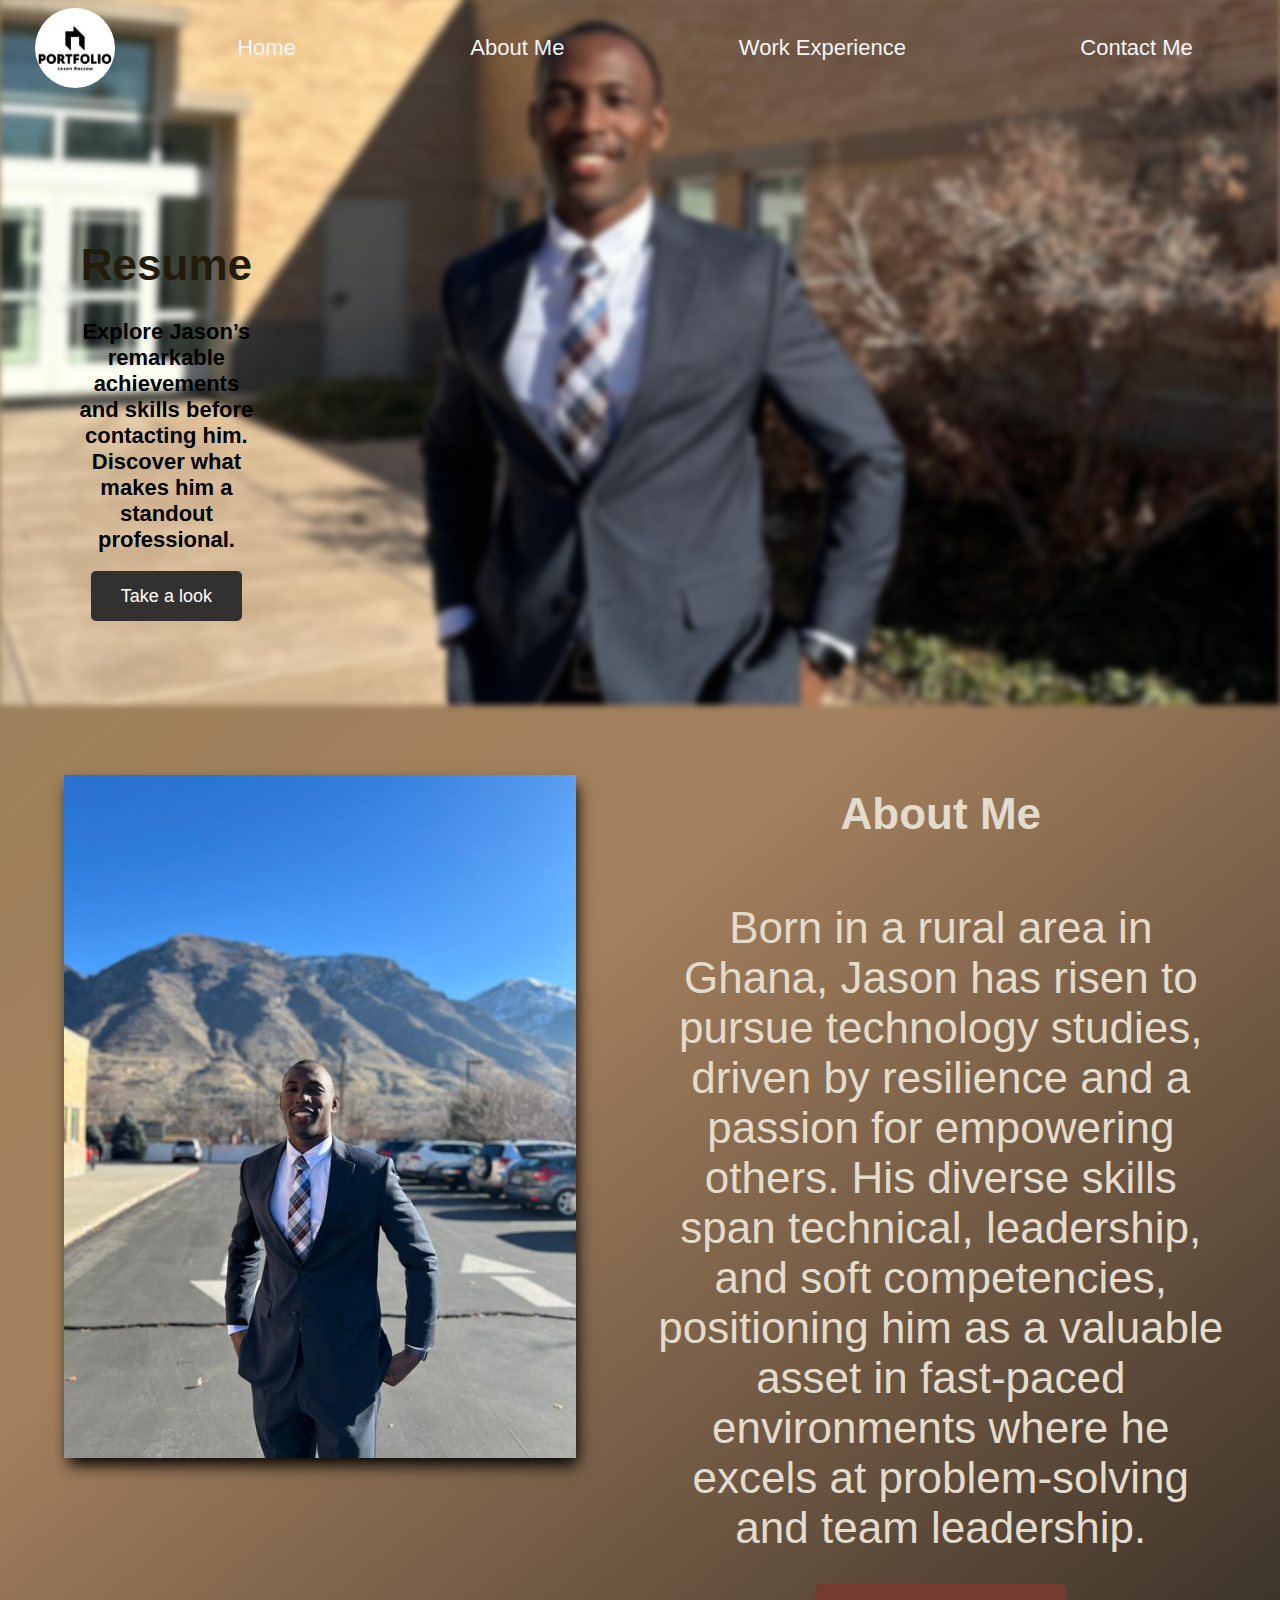
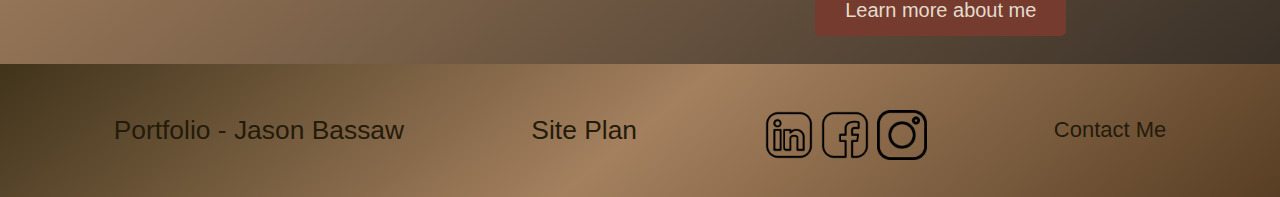
<file: index.html>
<!DOCTYPE html>
<html lang="en">
<head>
    <meta charset="UTF-8">
    <meta http-equiv="X-UA-Compatible" content="IE=edge">
    <meta name="viewport" content="width=device-width, initial-scale=1.0">
    <title>SteveJasonApeaningBassaw | Home</title>
    <link type="text/css" rel="stylesheet" href="styles.css">
</head>
<body>
    <div id="content"></div>
    <header>
        <a id="logo_link" href="index.html">
            <img class="logo" src="images/Portfoliologo.jpg" alt="Portfolio logo">
        </a>
        <nav>
            <a href="index.html">Home</a>
            <a href="aboutme.html">About Me</a>
            <a href="workexperience.html">Work Experience</a>
            <a href="contactme.html">Contact Me</a>
        </nav>
    </header>
    <div id="resume">
        <div id="resume-box">
            <img id= "resume-img" src="images/Jason.jpeg" alt="photo of jason in in suit">
        </div>
        <section id="resume-msg">
            <h1 class="resume-title">Resume</h1>
            <h4>Explore Jason’s remarkable achievements and skills before contacting him. Discover what makes him a standout professional.</h4>
            <div class='resume-box'>
                <a class='resume-look' href="uploads/resume.SteveJasonApeaningBassaw.pdf">Take a look</a>
        </div>
        </section>
    </div>
    <main class="home-grid">
         <div id="hero-box">
                <img id="hero-img" src="images/rsz_steve_jason.jpeg" alt="A picture of Jason in a suit">
            </div>
        <section class="messageaboutme">
            <h2>About Me</h2>
            <p>Born in a rural area in Ghana, Jason has risen to pursue technology studies, driven by resilience and a passion for empowering others. His diverse skills span technical, leadership, and soft competencies, positioning him as a valuable asset in fast-paced environments where he excels at problem-solving and team leadership.</p>
            <a class='learn' href="aboutme.html">Learn more about me</a>
        </section>
    </main>
    <footer>
        <p>Portfolio - Jason Bassaw</p>
        <p><a href="site-plan.html">Site Plan</a></p>
    <div class="social">
        <a href="https://www.linkedin.com/in/steve-jason-apeaning-bassaw-5b03a4212/" target="_blank">
            <img src="images/business.png" alt="LinkedIn icon">
        </a>
        <a href="https://www.facebook.com/steve.bassaw.5/" target="_blank">
            <img src="images/social-media.png" alt="facebook icon">
        </a>
        <a href="https://instagram.com" target="_blank">
            <img src="images/instagram.png" alt="instagram icon">
        </a>
    </div>
    <div class='button-box-3'>
        <a class='contactdetail' href="contactme.html">Contact Me</a>
    </div>
    </footer>
</body>
</html>
</file>
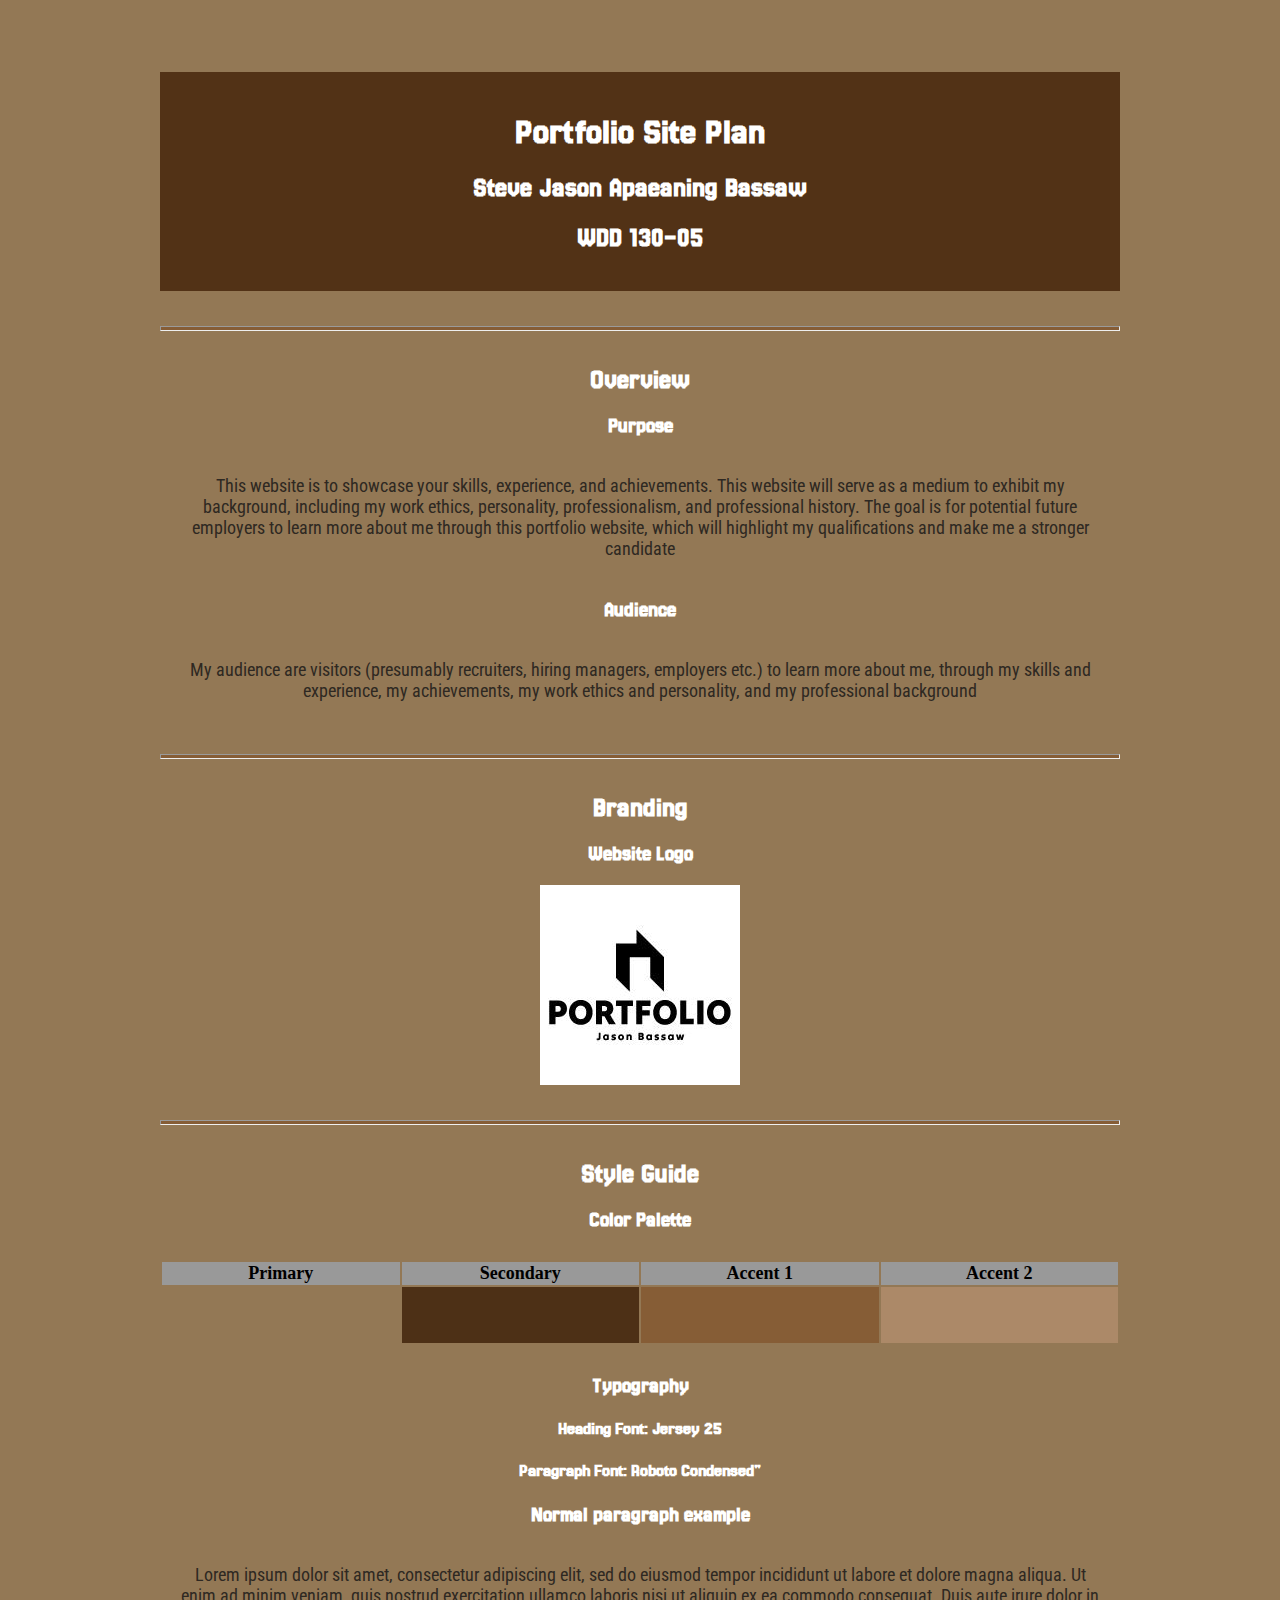
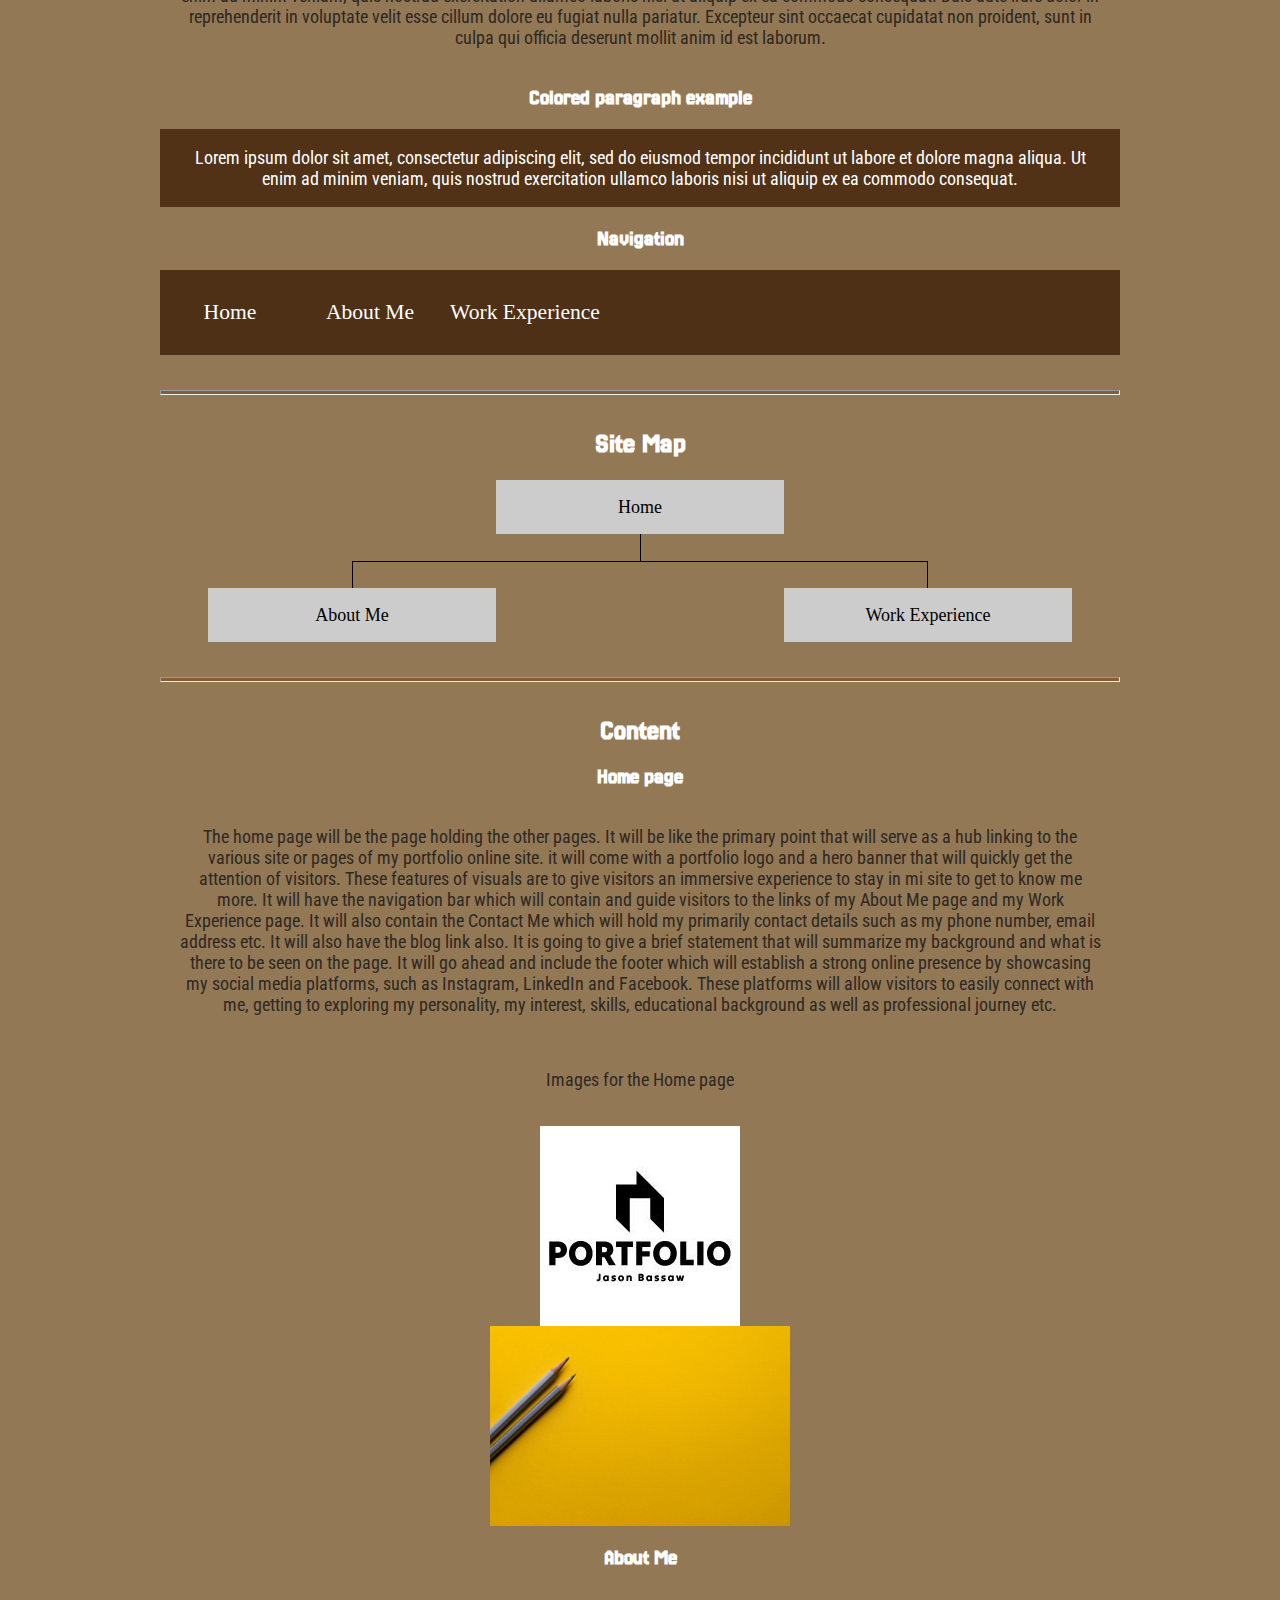
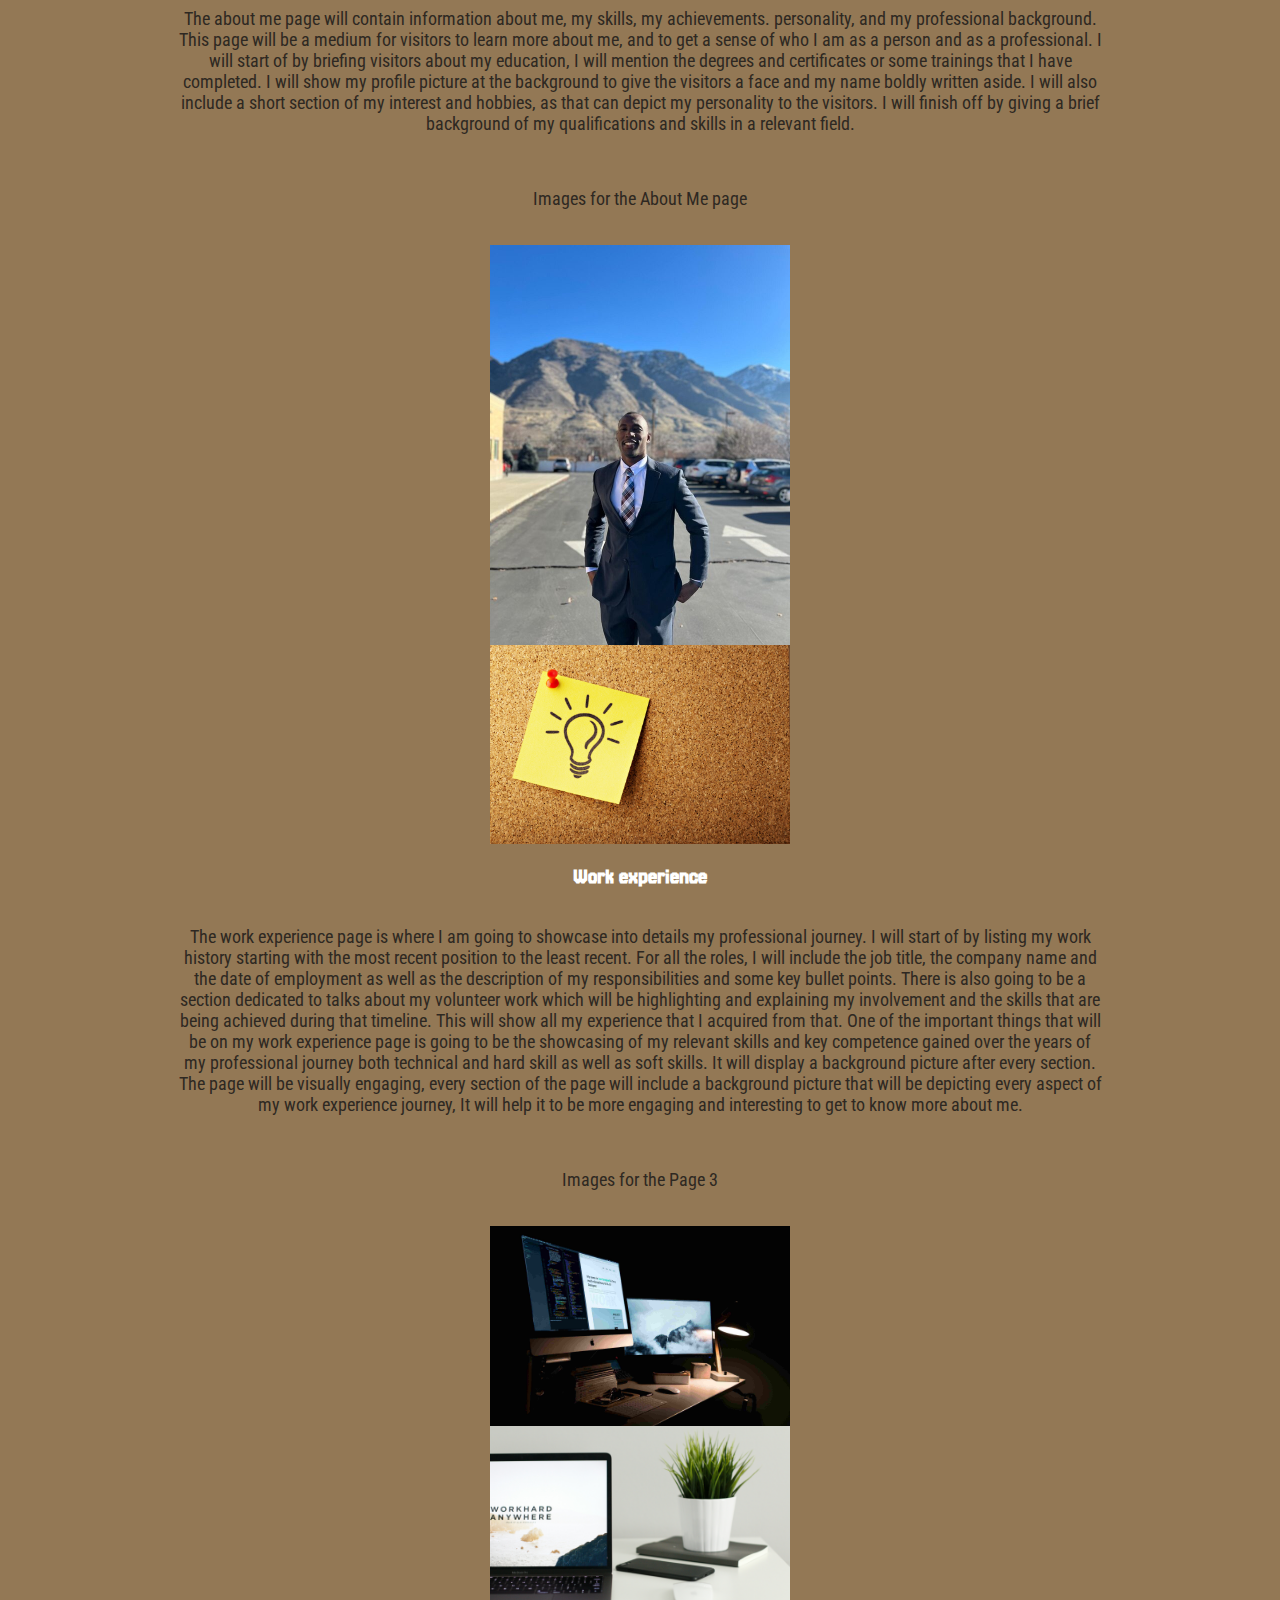
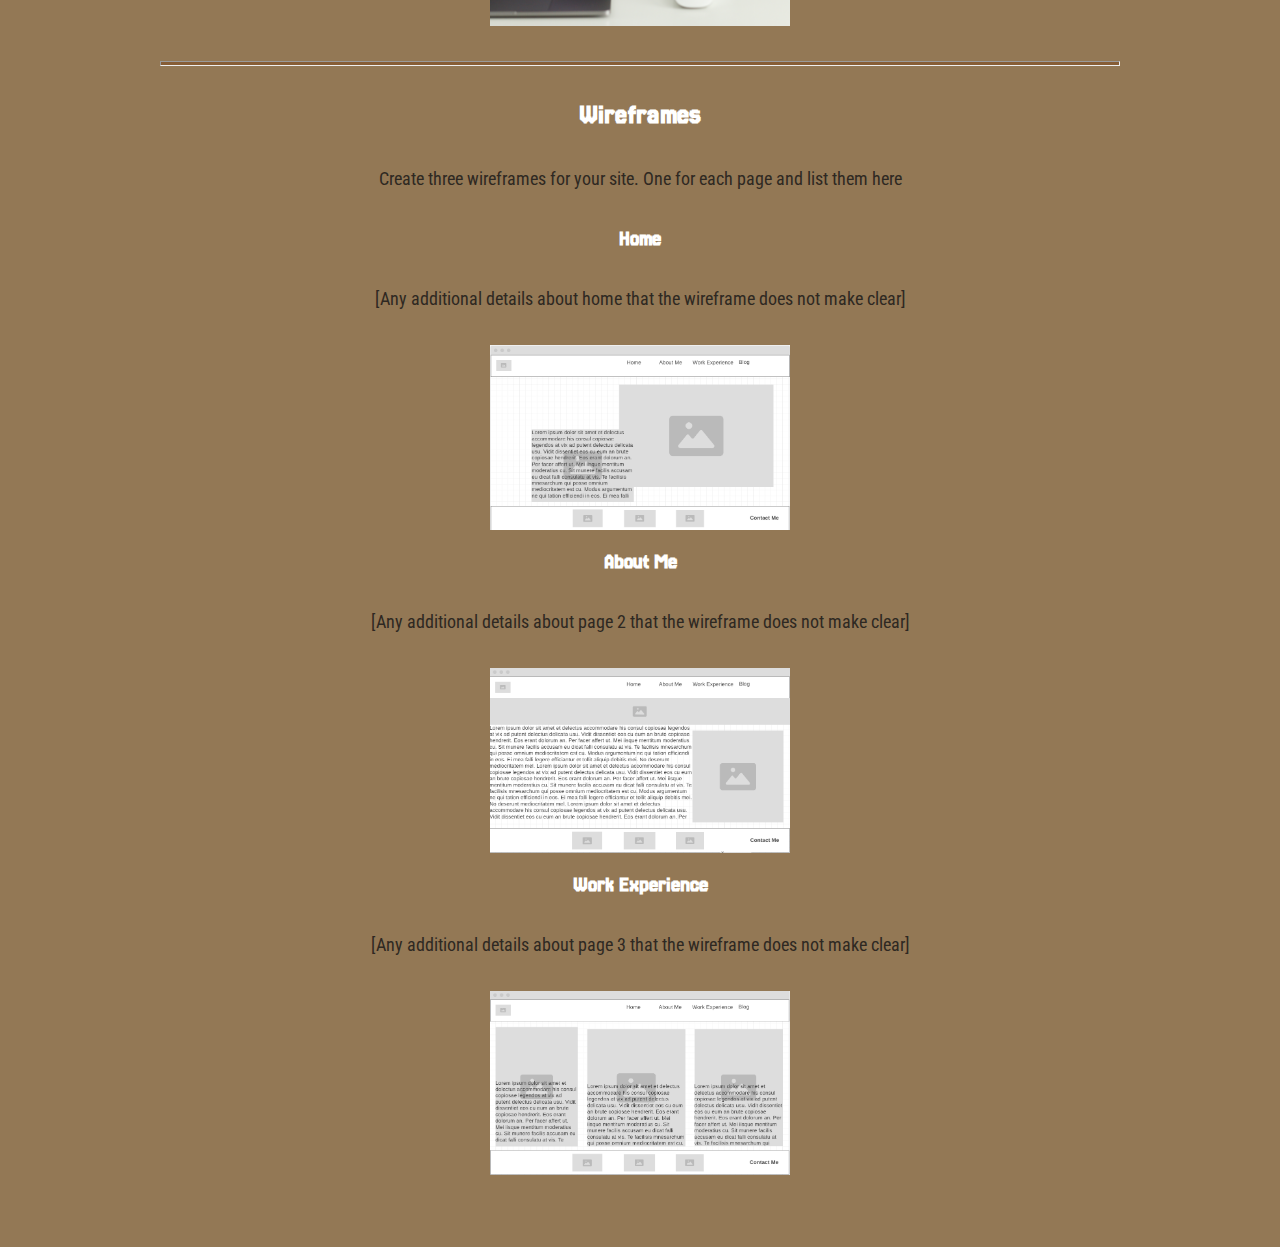
<file: site-plan.html>
<!DOCTYPE html>
<html lang="en-us">
    
  <head>
    <meta charset="utf-8">
    <title>Site Plan</title>
    <link type="text/css" rel="stylesheet" href="styles/site-plan.css">
  </head>

  <body>
    <header>
      <h1>Portfolio Site Plan</h1>
      <h2>Steve Jason Apaeaning Bassaw</h2>
      <h2>WDD 130-05</h2>
      <!-- In the header above, add the name or your site, your name and class number. For example if you are in section 3 you would put WDD 130.03 -->
    </header>
    <main>

      <!-- ------------------------Steps 2-3------------------------------ -->
      <hr>
      <h2>Overview</h2>
      <h3>Purpose</h3>
      <p>This website is to showcase your skills, experience, and achievements. This website will serve as a medium to exhibit my background, including my work ethics, personality, professionalism, and professional history. The goal is for potential future employers to learn more about me through this portfolio website, which will highlight my qualifications and make me a stronger candidate</p>  <!-- change this -->


      <h3>Audience</h3>
      <p>My audience are visitors (presumably recruiters, hiring managers, employers etc.) to learn more about me, through my skills and experience, my achievements, my work ethics and personality, and my professional background  </p>  <!-- change this -->
        
       

      <hr>
      <h2>Branding</h2>
      <h3>Website Logo</h3>
      <!-- Replace this with some sort of logo for your site.  A logo can be as simple as the name of your site in a nice font :) -->
      <img src="images/Portfoliologo.jpg" alt="portfolio logo image">
      <hr>
      <h2>
        Style Guide
      </h2>

      <!-- ------------------------Steps 4-8------------------------------ -->

      <h3>
        Color Palette
      </h3>
      <!--  The colors you choose for a website are one of the most important decisions you will make. Follow the instructions on the activity in iLearn. You should have at least 2 colors but do not have to fill in all 4 if you do not need them.  -->

      <table class="colors">
        <tr><th>Primary</th><th>Secondary</th><th>Accent 1</th><th>Accent 2</th></tr>
        <!-- Switch to the site-plan.css file and change your colors there. -->
        <tr><td class="primary"></td><td class="secondary"></td><td class="accent1"></td><td class="accent2"></td></tr>
      </table>

      <!-- ------------------------Step 9------------------------------ -->

      <h3>
        Typography
      </h3>
      <!-- Choose a font for your paragraphs (body copy) and headlines. What font(s) have you chosen? Why did you choose what you did?  Make sure to review the list of web safe fonts at W3Schools.org as a starting point.  Think also about which of your colors above you might use for background and font colors. -->

      <h4>
        Heading Font: Jersey 25  
      </h4>
      <h4>
        Paragraph Font: Roboto Condensed"  
      </h4>
      <h3>
        Normal paragraph example
      </h3>
      <p>
        Lorem ipsum dolor sit amet, consectetur adipiscing elit, sed do eiusmod tempor incididunt ut labore et dolore magna aliqua. Ut enim ad minim veniam, quis nostrud exercitation ullamco laboris nisi ut aliquip ex ea commodo consequat. Duis aute irure dolor in reprehenderit in voluptate velit esse cillum dolore eu fugiat nulla pariatur. Excepteur sint occaecat cupidatat non proident, sunt in culpa qui officia deserunt mollit anim id est laborum.
      </p>
      <h3>
        Colored paragraph example
      </h3>
      <p class="colored">
        Lorem ipsum dolor sit amet, consectetur adipiscing elit, sed do eiusmod tempor incididunt ut labore et dolore magna aliqua. Ut enim ad minim veniam, quis nostrud exercitation ullamco laboris nisi ut aliquip ex ea commodo consequat. 
      </p>

      <!-- ------------------------Step 10------------------------------ -->

      <h3>
        Navigation
      </h3>
      <!-- Think about how you want your navigation bar to look. In the site-plan.css file change the colors to your colors to get the look you desire. --> 
      <nav>
        <a href="#">Home</a>
        <a href="#">About Me</a>
        <a href="#">Work Experience</a>
      </nav>
      <hr>
      <h2>
        Site Map
      </h2>
      <div class="sitemap">
        <div class="sm-home">
          Home
        </div>
        <div class="sm-page2">
          About Me 
        </div>
        <div class="sm-page3">
          Work Experience  
        </div>

        <div class="top">
          &nbsp;
        </div>
        <div class="left">
          &nbsp;
        </div>
        <div class="right">
          &nbsp;
        </div>

      </div>

      <!-- --------Content Section -------------- -->
      <hr>
      <h2>
        Content
      </h2>
      <h3>Home page</h3>
      <p>
        The home page will be the page holding the other pages. It will be like the primary point that will serve as a hub linking to the various site or pages of my portfolio online site. it will come with a portfolio logo and a hero banner that will quickly get the attention of visitors. These features of visuals are to give visitors an immersive experience to stay in mi site to get to know me more. It will have the navigation bar which will contain and guide visitors to the links of my About Me page and my Work Experience page. It will also contain the Contact Me which will hold my primarily contact details such as my phone number, email address etc. It will also have the blog link also. It is going to give a brief statement that will summarize my background and what is there to be seen on the page.
        It will go ahead and include the footer which will establish a strong online presence by showcasing my social media platforms, such as Instagram, LinkedIn and Facebook. These platforms will allow visitors to easily connect with me, getting to exploring my personality, my interest, skills, educational background as well as professional journey etc. 
        

      </p>
      <p>Images for the Home page</p>
        <img src="images/WhatsApp Image 2024-06-08 at 19.28.10_4b33dcf5.jpg" alt="image for the background">
        <img src="images/joanna-kosinska-1_CMoFsPfso-unsplash.jpeg" alt="portfolio logo">
      

      </ul>
      <h3>About Me</h3>
      <p>
        The about me page will contain information about me, my skills, my achievements. personality, and my professional background. This page will be a medium for visitors to learn more about me, and to get a sense of who I am as a person and as a professional.
I will start of by briefing visitors about my education, I will mention the degrees and certificates or some trainings that I have completed. I will show my profile picture at the background to give the visitors a face and my name boldly written aside. I will also include a short section of my interest and hobbies, as that can depict my personality to the visitors.
I will finish off by giving a brief background of my qualifications and skills in a relevant field.

      </p>
      <p>Images for the About Me page</p>
        <img src="images/rsz_steve_jason.jpeg" alt="image for page">
        <img src="images/absolutvision-82TpEld0_e4-unsplash.jpeg" alt="image for page">

      </ul>
      <h3>Work experience</h3>
      <p>
        The work experience page is where I am going to showcase into details my professional journey. I will start of by listing my work history starting with the most recent position to the least recent. For all the roles, I will include the job title, the company name and the date of employment as well as the description of my responsibilities and some key bullet points.
There is also going to be a section dedicated to talks about my volunteer work which will be highlighting and explaining my involvement and the skills that are being achieved during that timeline. This will show all my experience that I acquired from that.
One of the important things that will be on my work experience page is going to be the showcasing of my relevant skills and key competence gained over the years of my professional journey both technical and hard skill as well as soft skills. It will display a background picture after every section. The page will be visually engaging, every section of the page will include a background picture that will be depicting every aspect of my work experience journey, It will help it to be more engaging and interesting to get to know more about me. 

      </p>
      <p>Images for the Page 3</p>
        <img src="images/rsz_lee-campbell-dtdlvpy-vvq-unsplash.jpeg" alt="image for page3">
        <img src="images/kevin-bhagat-zNRITe8NPqY-unsplash.jpeg" alt="image for page3">

      </ul>
      <hr>
      <h2>
        Wireframes
      </h2>
      <p>
        Create three wireframes for your site. One for each page and list them here</p>

      <h3>Home</h3>
      <p>         
        [Any additional details about home that the wireframe does not make clear]
      </p>
      <img src="images/Homepage.png" alt="home page wireframe">

      <h3>About Me</h3>
      <p>         
        [Any additional details about page 2 that the wireframe does not make clear]
      </p>
      <img src="images/about Me.png" alt="page 2 wireframe">

      <h3>Work Experience</h3>
      <p>         
        [Any additional details about page 3 that the wireframe does not make clear]
      </p>
      <img src="images/Work eperience.png" alt="page 3 wireframe">
    </main>
  </body>

</html>
</file>
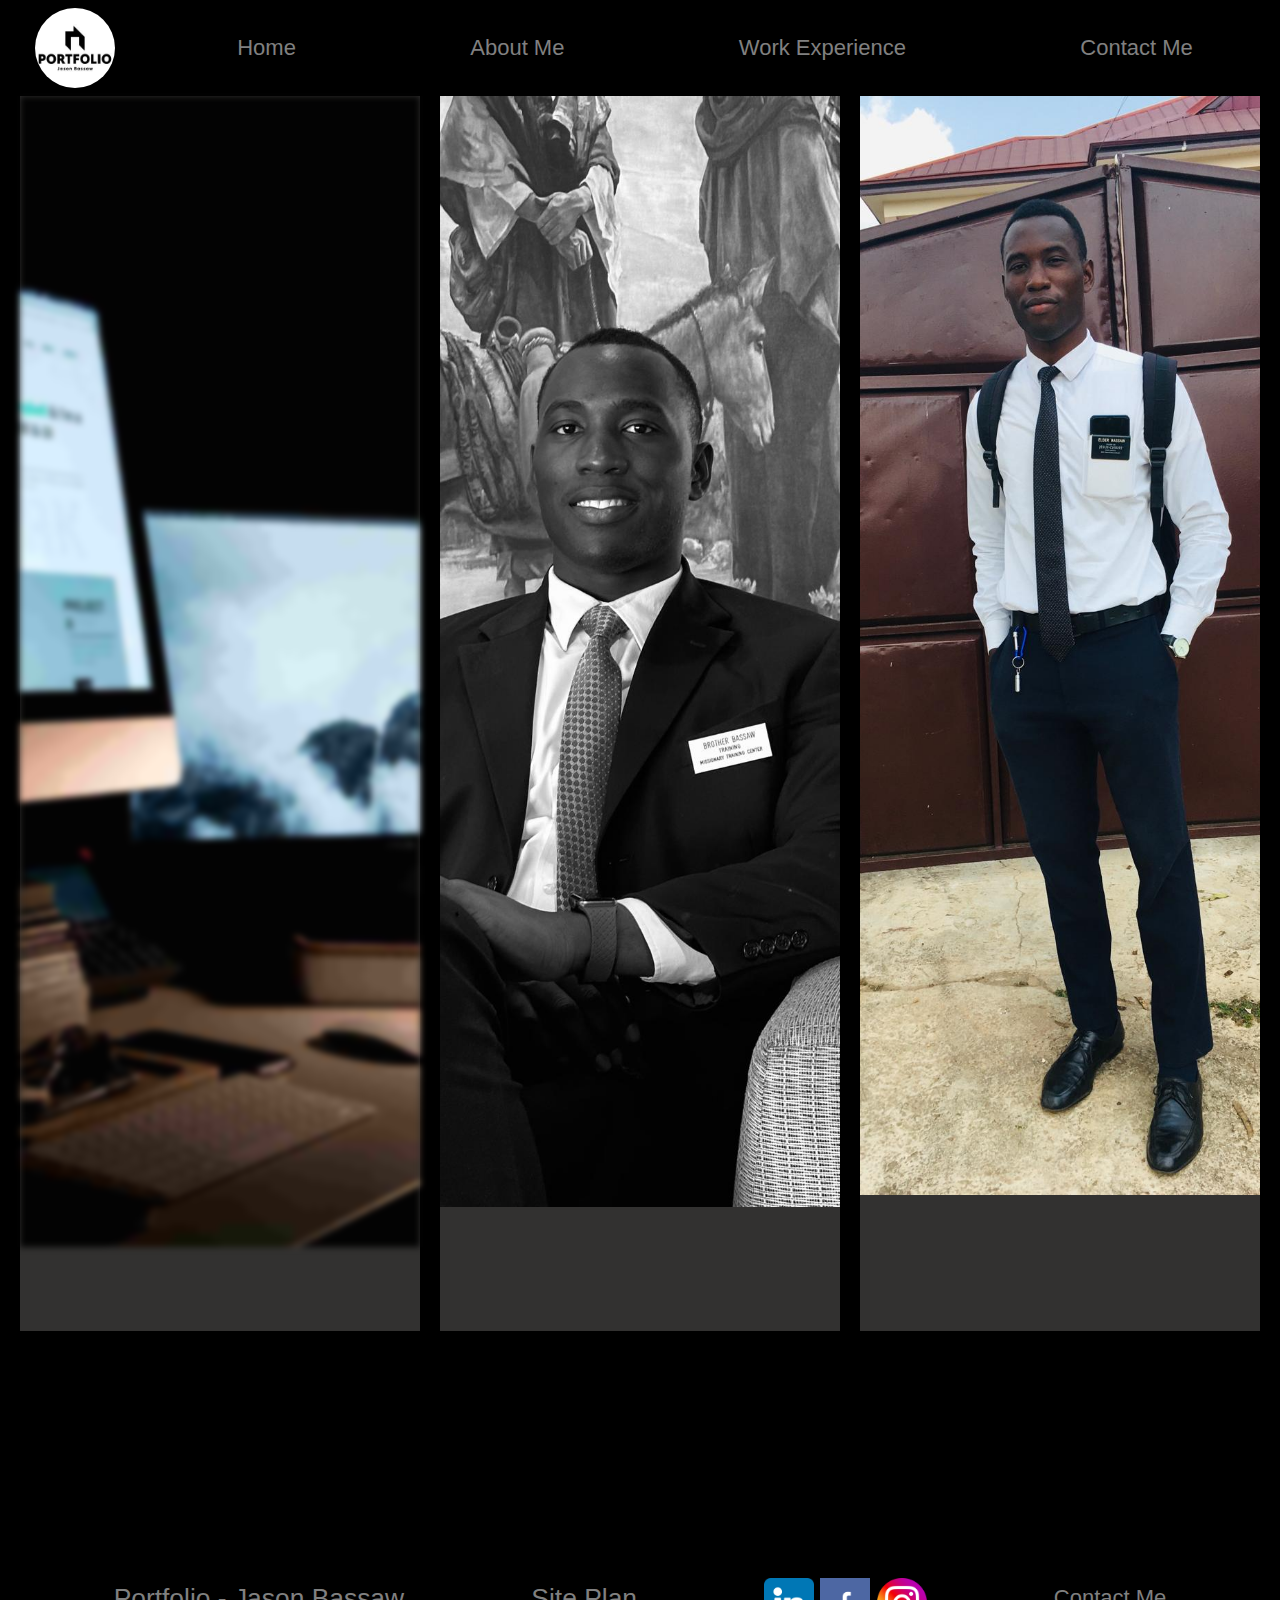
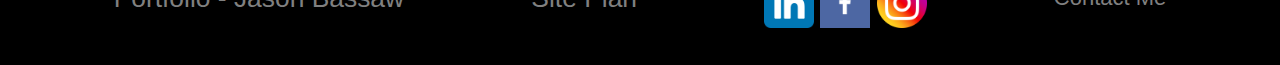
<file: workexperience.html>
<!DOCTYPE html>
<html lang="en">
<head>
    <meta charset="UTF-8">
    <meta http-equiv="X-UA-Compatible" content="IE=edge">
    <meta name="viewport" content="width=device-width, initial-scale=1.0">
    <title>Work Experience</title>
    <link type="text/css" rel="stylesheet" href="workstyles.css">
</head>
<body>
    <div id="work-content"></div>
    <header>
        <a id="logo_link" href="index.html">
            <img class="logo" src="images/Portfoliologo.jpg" alt="Portfolio logo">
        </a>
        <nav>
            <a href="index.html">Home</a>
            <a href="aboutme.html">About Me</a>
            <a href="workexperience.html">Work Experience</a>
            <a href="contactme.html">Contact Me</a>
        </nav>
    </header>
    <main class="work-home-grid">
        <section class="byui">
            <img src="images/rsz_lee-campbell-dtdlvpy-vvq-unsplash.jpeg" alt="pic of a pc" style="width:100%;">
            <div class="content1">
              <h1>Coordinator</h1>
                <h2>Brigham Young University-Idaho</h2>
                <h3>Jun 2024 - present · Rexburg, Idaho</h3>
              <p>•	reviewed job applications and held interviews for new recruiters
                •	led crew, ensuring safety in the workplace, being a leader and an example
                •	organized, maintained professionalism, and exercised professional communication with peers and higher-ups.
                </p>
            </div>
            </section>
        <section class="mtc">
            <img src="images/mtcpic.jpeg" alt="pic of me at the mtc" style="width:100%;">
            <div class="content2">
              <h1>Instructor</h1>
              <h2>Missionary Training Center</h2>
              <h3>Sep 2021 - Sep 2023 · 2 yrs 1 mo Greater Accra, Ghana</h3>
              <p>•	Trained volunteer missionaries in time management, language (English and French), public speaking, conflict management, goal setting, and planning. 
                •	Engaged in meetings internationally to learn and gain instructions to help volunteers progress.</p>
            </div>
        </section>
        <section class="volunteer">
            <img src="images/missionpic.jpeg" alt="mission picture" style="width:100%;">
            <div class="content3">
              <h1>Missionary</h1>
              <h2>The Church of Jesus Christ of Latter-day Saints · Full-time</h2>
              <h3>May 2019 - May 2021 · 2 yrs Kinshasa, Congo (DRC) & Ghana, Accra · On-site</h3>
              <p> • Organized weekly meetings to present progress reports. 
                • Trained five new volunteers to acquire more skills and experiences to become leaders. 
                • Coordinated work of volunteers, increasing call-back visits and worked for 8-9 hours per day. 
                • Collaborated with volunteers to give assistance to other people. 
                • Developed skills to interact with people with different points of view to promote growth. • Became fluent in French, contacting over twenty people daily.
                </p>
            </div>
        </section>
    </main>
    <footer>
        <p>Portfolio - Jason Bassaw</p>
        <p><a href="site-plan.html">Site Plan</a></p>
    <div class="social">
        <a href="https://www.linkedin.com/in/steve-jason-apeaning-bassaw-5b03a4212/" target="_blank">
            <img src="images/linkedinsmall.png" alt="LinkedIn icon">
        </a>
        <a href="https://facebook.com" target="_blank">
            <img src="images/facebook.png" alt="facebook icon">
        </a>
        <a href="https://www.instagram.com" target="_blank">
            <img src="images/socialinstagram.png" alt="instagram icon">
        </a>
    </div>
    <div class='button-box-3'>
        <a class='contactdetail' href="contactme.html">Contact Me</a>
    </div>
    </footer>
</body>
</html>
</file>
<file: styles.css>
#content {
    max-width: 1600px;
    margin: 0 auto;

    
}
#work-content {
    max-width: 1600px;
    margin: 0 auto;
    background-color: #000;
    
}

body {
    
    margin: 0;
    padding: 0;
    font-size: 22px;
    font-family: 'Roboto', sans-serif;
    /*background-color:#cab19b*/
    background: linear-gradient(141deg, hsl(39deg 26.21% 46.8%) 0%, #a4805e, #2e2822);
}
nav {
    display: flex;
    justify-content: space-around;
    /*float: inline-end;*/
}

nav a {
    text-align: center;
    color: whitesmoke;
    text-decoration: none;
    padding: 35px;
}
nav a:hover {
    background-color: rgb(50, 49, 48);
    color: white;
    opacity: 0.8;
}
.logo {
    width: 80px;
    border-radius: 50%;
}
#logo_link  {
    padding-top: 5px;
    padding-top: 5px;
    justify-self: center;
    align-self: center;
} 
main section {
    text-align: center;
    
}
header {
    display: grid;
    grid-template-columns: 150px auto;
    /*background-color:#244855*/
    
}
.resume-look {
    background-color: rgb(50, 49, 48);
    color: white;
    text-decoration: none;
    font-size: 18px;
    padding: 15px 30px;
    margin-top: 50px;
    border-radius: 5px;
    
}
.resume-look:hover {
    opacity: 0.5;
    background-color: rgb(50, 49, 48);
    color:  white
    
}
.resume-title {
    
    color: hsl(40, 57%, 9%);
    font-size: 2em;
    margin-top: 10px;
    font-family: 'Rock Salt', 'Bradley Hand', sans-serif;
}
.resume-box {
    text-align: center;

}
#resume-msg h1, #resume-msg h4 {
    text-align: center;
    
}
#resume {
    display: grid;
    grid-template-columns: 1fr 3fr 1fr;
    margin-top: -100px;
}
#resume-box {
    grid-column: 1/4;
    grid-row: 1/3;
    z-index: -1;
   
    
}
#resume-img {
    width: 100%;
    filter: blur(3px);
  -webkit-filter: blur(3px);
}
#resume-msg h4 {
    color: black;
}
#resume-msg {
    grid-column: 1/2;
    grid-row: 2/3;
    margin-top: 100px;
    padding-bottom: 40%;
    padding-left: 30%;
    
}
.home-grid {
    display: grid;
    grid-template-columns: repeat(2, 1fr);
    grid-template-rows: auto;
    justify-content: center;
    align-items: center;
    
}
.messageaboutme {
    color: blanchedalmond;
    width: 90%;
    height: 350px;
    padding-left: 2%;
    padding-right: 2%;
    padding-bottom: 50%;
}
.messageaboutme p {
    color: hsl(39deg 28.85% 84.38%);
    font-size: 2em;
    text-align: center;
    padding-top: 20px;
}
.messageaboutme h2 {
    color: hsl(39deg 28.85% 84.38%);
    font-size: 2em;
    text-align: center;
    font-family: 'Rock Salt', 'Bradley Hand', sans-serif;

}
.learn {
    background-color: rgb(50, 49, 48);
    color: white;
    text-decoration: none;
    font-size: 20px;
    padding: 15px 30px;
    margin-top: 50px;
    border-radius: 5px;
    
}
.learn:hover {
    opacity: 0.5;
    background-color: rgb(50, 49, 48);
    color:  white
    
}
.learn:link {
    color: hsl(39deg 28.85% 84.38%);
    background-color: hsl(11deg 43.74% 31.96%);
}
#hero-box {
    padding-top: 10%;

}

#hero-box img {
    width: 80%;
    margin-left: 10%;
    box-shadow: 3px 9px 15px -2px;
}

footer {
    background-color: #a5720d;
    color: hsl(40, 57%, 9%);
    padding: 25px 50px;
    margin-top: 200px;
    display: flex;
    justify-content: space-around;
    align-items: center;
    background: linear-gradient(141deg, hsl(39deg 41.31% 17.83%) 0%, #a4805e, #583e24);
    
}
footer .social img {
    padding-top: 15px;
    width: 50px;
}
footer a {
    color:  hsl(40, 57%, 9%);
    text-decoration: none;
}

footer p {
    font-size: 1.2em;
}

footer p a:hover {
    text-decoration: none;
}

footer a:hover {
    color: blanchedalmond;
}



#about-content {
    max-width: 1600px;
    margin: 0 auto;
    
}


.about-home-grid {
    display: grid;
    grid-template-columns: repeat(2, 1fr);
    
    justify-content: center;
    align-items: center;
    
}
.grid-grid {
    grid-column: 1/3;
    grid-row: 1/3;
    margin-top: 100px;
    padding-bottom: 40%;
    padding-left: 54%;
    
}

.grid-grid p {
    color: hsl(0, 0%, 0%);
    font-size: 20px;
    width: 90%;
    text-align: center;
    padding-top: 20px;
}
.grid-grid h2 {
    color: hsl(0, 0%, 0%);
    font-size: 3em;
    text-align: center;
    font-family: 'Rock Salt', 'Bradley Hand', sans-serif;
    padding-right: 10%;

}
.grid-grid h1 {
    color: hsl(0, 0%, 0%);
    font-size: 3em;
    text-align: center;
    font-family: 'Rock Salt', 'Bradley Hand', sans-serif;
    padding-right: 3%;

}

.slideshow-container {
    width: 100%;
    position: relative;
    padding-top: 20%;
    padding-right: 49%;
    padding-bottom: 80%;
    grid-column: 1/2;
    grid-row: 1/2;
}


 .slides {
    position: relative;
    height: 800px; /* Adjust based on your image height*/
}

.slide {
    position: absolute;
    top: 0;
    left: 0;
    width: 100%;
    height: 100%;
    opacity: 0;
    transition: opacity 0.5s ease-in-out;
}

.slide:target {
    opacity: 1;
}

.slide img {
    width: 100%;
    height: 100%;
    object-fit: cover;
    padding-top: 30%;
    margin-left: 4%;

}

.text {
    position: absolute;
    bottom: 15px;
    width: 100%;
    text-align: center;
    background-color: rgba(0,0,0,0.5);
    color: white;
    padding: 10px 0;
}

.navigation {
    text-align: center;
    padding: 10px;
    padding-top: 32%;
}

.navigation a {
    text-decoration: none;
    background-color: #bbb;
    padding: 8px 16px;
    margin: 0 5px;
    color: #000;
}

.navigation a:hover {
    background-color: #717171;
} 
.about-book {
    background-color: rgb(50, 49, 48);
    color: white;
    text-decoration: none;
    font-size: 20px;
    padding: 15px 30px;
    margin-top: 15%;
    border-radius: 5px;
    margin-left: 10%;
    cursor: pointer;
}
.about-book:hover {
    opacity: 0.5;
    background-color: rgb(50, 49, 48);
    color:  white
    
    
}
.about-home-title  {
    
    color: hsl(40, 57%, 9%);
    font-size: 2em;
    margin-top: 10px;
    font-family: 'Roboto', sans-serif;
    padding-left: 10%;
    padding-bottom: 1%;
}

.work-home-grid {
    display: grid;
    grid-template-columns: 1fr 1fr 1fr;
    gap: 20px;
    justify-content: center;
    padding-inline: 20px;
}

.byui {
    display: grid;
    background: rgb(50, 49, 48);
    
}

.byui img {
    width: 100%;
    height: 230.4%;
    object-fit: cover;
    -webkit-transform: scale(1);
	transform: scale(1);
    
	-webkit-transition: .10s ease-in;
	transition: .10s ease-in;
    filter: blur(3px);
    -webkit-filter: blur(3px);
    
    
}
.byui img:hover {
	opacity: .5;
    

}

.content1 {
    color: white;
    text-decoration: none;
    font-size: 20px;
    padding: 15px 30px;
    overflow: hidden;
    transform: scale(0);
    transition: .3s ease;
    
    
}
.byui:hover .content1 {
    -webkit-transform: scale(1.1);
    -ms-transform: scale(1);
    transform: scale(1.1);
    -webkit-transition: .10s ease-in;
	transition: .10s ease-in;
   
    
    
  }

.mtc {
    display: grid;
    background: rgb(50, 49, 48);
}  
.mtc img {
    width: 100%;
    height: 175.5%;
    object-fit: cover;
    -webkit-transform: scale(1);
	transform: scale(1);
    opacity: 1;
	-webkit-transition: .10s ease-in;
	transition: .10s ease-in;
    filter: blur(3px);
    -webkit-filter: blur(1.5px);
    
} 
.mtc img:hover {
	opacity: .5;
    color: white;
}
.content2 {
    color: white;
    text-decoration: none;
    font-size: 20px;
    padding: 15px 30px;
    overflow: hidden;
    transform: scale(0);
    transition: .3s ease;
    
}
.mtc:hover .content2 {
    -webkit-transform: scale(1.1);
    -ms-transform: scale(1);
    transform: scale(1.1);
    
  }
.volunteer {
    display: grid;
    background: rgb(50, 49, 48);

}
.volunteer img {
    width: 100%;
    height: 206%;
    object-fit: cover;
    -webkit-transform: scale(1);
	transform: scale(1);
    opacity: 1;
	-webkit-transition: .10s ease-in;
	transition: .10s ease-in;
    filter: blur(3px);
    -webkit-filter: blur(3px);
    
}
.volunteer img:hover {
	opacity: .5;
    color: white;
}
.content3 {
    color: white;
    text-decoration: none;
    font-size: 20px;
    padding: 15px 30px;
    overflow: hidden;
    transform: scale(0);
    transition: .3s ease;
    
}
.volunteer:hover .content3 {
    -webkit-transform: scale(1.1);
    -ms-transform: scale(1);
    transform: scale(1.1);
    
  }
  .learn1 {
    background-color: rgb(50, 49, 48);
    color: white;
    text-decoration: none;
    font-size: 20px;
    padding: 15px 30px;
    margin-top: 50px;
    border-radius: 5px;
  }

    .learn1:hover {
        
        background-color: rgb(50, 49, 48);
        color:  white
        
}
  

/*@media (max-width: 1200px) {
    body {
        font-size: 20px;
    }

    nav a {
        padding: 25px;
    }

    .resume-look,
    .learn {
        font-size: 18px;
        padding: 10px 20px;
    }

    .resume-title,
    .messageaboutme h2,
    .messageaboutme p {
        font-size: 1.5em;
    }

    #resume {
        grid-template-columns: 1fr;
    }

    #resume-msg {
        padding-left: 10%;
    }

    .home-grid {
        grid-template-columns: 1fr;
    }

    .messageaboutme {
        width: 100%;
        padding-bottom: 30%;
    }

    #hero-box img {
        width: 100%;
        margin-left: 0;
    }
}

@media (max-width: 768px) {
    body {
        font-size: 18px;
    }

    nav {
        flex-direction: column;
    }

    nav a {
        padding: 15px;
    }

    header {
        grid-template-columns: 1fr;
    }

    .resume-look,
    .learn {
        font-size: 16px;
        padding: 8px 15px;
    }

    .resume-title,
    .messageaboutme h2,
    .messageaboutme p {
        font-size: 1.2em;
    }

    #resume-msg {
        padding-left: 5%;
    }

    .home-grid {
        grid-template-columns: 1fr;
    }

    .messageaboutme {
        padding-bottom: 20%;
    }

    footer {
        flex-direction: column;
    }

    footer p {
        font-size: 1em;
    }
}

@media (max-width: 480px) {
    body {
        font-size: 16px;
    }

    nav a {
        padding: 10px;
    }

    .resume-look,
    .learn {
        font-size: 14px;
        padding: 5px 10px;
    }

    .resume-title,
    .messageaboutme h2,
    .messageaboutme p {
        font-size: 1em;
    }

    .messageaboutme {
        padding-bottom: 10%;
    }
}*/
</file>
<file: styles/site-plan.css>
@import url('https://fonts.googleapis.com/css2?family=Jersey+25&family=Roboto+Condensed:ital,wght@0,100..900;1,100..900&display=swap');

:root {
  /* change the values below to your colors from your palette */
  --primary-color: #937855;
  --secondary-color: #4d3016;
  --accent1-color: #865d36;
  --accent2-color: #AC8968;

  /* change the values below to your chosen font(s) */
  --heading-font: "Jersey 25", sans-serif;
  --paragraph-font: "Roboto Condensed", sans-serif, Helvetica;

  /* these colors below should be chosen from among your palette colors above */
  --headline-color-on-white: WHITE;  /* headlines on a white background */ 
  --headline-color-on-color: WHITE; /* headlines on a colored background */ 
  --paragraph-color-on-white: #2e2822; /* paragraph text on a white background */ 
  --paragraph-color-on-color: white; /* paragraph text on a colored background */ 
  --paragraph-background-color: #523216;
  --nav-link-color: White;
  --nav-background-color: #4d3016;
  --nav-hover-link-color: white;
  --nav-hover-background-color: #865d36;
}


/*  Look around below...but DON'T CHANGE ANYTHING! */

body {
  max-width: 960px;
  margin: 0 auto;
  padding: 4em;
  font-size: 18px;
  text-align: center;
  background-color: var(--primary-color);
  
}
img {
  display: block;
  margin: 0 auto;
  max-width: 300px;
}
h1, h2, h3, h4, h5, h6 {
  font-family: var(--heading-font);
  color: var(--headline-color-on-white);
}
h2 {
  text-align: center;
}
hr {
  height: 3px;
  margin: 35px 0;
  background: var(--accent1-color);
}
header {
  padding: 1em;
  text-align: center;
  color: var(--headline-color-on-color);
  background-color: var(--paragraph-background-color);
}
header > h1, header > h2 {
  color: var(--headline-color-on-color);
}
p {
  font-family: var(--paragraph-font);
  color: var(--paragraph-color-on-white);
  padding: 1em;
}
.colors {
  width: 100%;
  min-width: 350px;
  margin: 30px auto;
  text-align: center;
}
.colors th {
  background-color: #999;
}
.colors td{
  width: 25%;
  height: 3em;
}
.primary {
  background-color: var(--primary-color);
}
.secondary {
  background-color: var(--secondary-color);
}
.accent1 {
  background-color: var(--accent1-color);
}
.accent2{
  background-color: var(--accent2-color);
}
p.colored {
  background-color: var(--paragraph-background-color);
  color: var(--paragraph-color-on-color);
}
nav {
  background-color: var(--nav-background-color);
  line-height: 3em;
  text-align: center;
  font-size: 1.2em;
}
nav  {
  list-style-type: none;
  display: flex;
}
nav a {
  padding:1em;
  min-width: 120px;
  text-decoration: none;
  padding: 10px;
}
nav a:link, nav a:visited {
  color: var(--nav-link-color);
}
nav a:hover {
  color: var(--nav-hover-link-color);
  background-color: var(--nav-hover-background-color);
}
.sitemap {
  display: grid;
  justify-content: center;

  grid-template-columns: repeat(6, 15%);
  grid-template-rows: 3em 1.5em 1.5em 3em;
  grid-template-areas: ". . home home . ."
    ". . . top . ."
    ". left left right right ."
    "page2 page2 . . page3 page3";
}
.sitemap > div {
  text-align: center;
}
.sm-home {
  grid-area: home;
  background-color: #ccc;
  line-height: 3em;
}
.sm-page2 {
  grid-area: page2;
  background-color: #ccc;
  line-height: 3em;
}
.sm-page3 {
  grid-area: page3;
  background-color: #ccc;
  line-height: 3em;
}
.top {
  grid-area: top;
  border-left: 1px solid;
}
.left {
  grid-area: left;
  border-top: 1px solid;
  border-left: 1px solid;
}
.right {
  grid-area: right;
  border-top: 1px solid;
  border-right: 1px solid;
}
</file>
<file: workstyles.css>
#content {
    max-width: 1600px;
    margin: 0 auto;

    
}
#work-content {
    max-width: 1600px;
    margin: 0 auto;
    background-color: #000;
    
}

body {
    
    margin: 0;
    padding: 0;
    font-size: 22px;
    font-family: 'Roboto', sans-serif;
    background-color: black;
}
nav {
    display: flex;
    justify-content: space-around;
    /*float: inline-end;*/
}

nav a {
    text-align: center;
    color: grey;
    text-decoration: none;
    padding: 35px;
}
nav a:hover {
    background-color: rgb(50, 49, 48);
    color: white;
    opacity: 1;
}
.logo {
    width: 80px;
    border-radius: 50%;
}
#logo_link  {
    padding-top: 5px;
    padding-top: 5px;
    justify-self: center;
    align-self: center;
} 
main section {
    text-align: center;
    
}
header {
    display: grid;
    grid-template-columns: 150px auto;
    /*background-color:#244855*/
    
}


footer {
    color: hsl(40, 57%, 9%);
    padding: 25px 50px;
    margin-top: 200px;
    display: flex;
    justify-content: space-around;
    align-items: center;
    background: linear-gradient(141deg, #000000, #000000, #000000);
    
}
footer .social img {
    padding-top: 15px;
    width: 50px;
}
footer a {
    
    text-decoration: none;
    color: grey;
}

footer p {
    font-size: 1.2em;
    color: grey;
}

footer p a:hover {
    text-decoration: none;
}

footer a:hover {
    color: white;
}

.work-home-grid {
    display: grid;
    grid-template-columns: 1fr 1fr 1fr;
    gap: 20px;
    justify-content: center;
    padding-inline: 20px;
}

.byui {
    display: grid;
    background: rgb(50, 49, 48);
    
}

.byui img {
    width: 100%;
    height: 230.4%;
    object-fit: cover;
    -webkit-transform: scale(1);
	transform: scale(1);
    
	-webkit-transition: .10s ease-in;
	transition: .10s ease-in;
    filter: blur(3px);
    -webkit-filter: blur(0x);
    
    
}
.byui img:hover {
	opacity: .5;
    

}

.content1 {
    color: white;
    text-decoration: none;
    font-size: 20px;
    padding: 15px 30px;
    overflow: hidden;
    transform: scale(0);
    transition: .3s ease;
    
    
}
.byui:hover .content1 {
    -webkit-transform: scale(1.1);
    -ms-transform: scale(1);
    transform: scale(1.1);
    -webkit-transition: .10s ease-in;
	transition: .10s ease-in;
   
    
    
  }

.mtc {
    display: grid;
    background: rgb(50, 49, 48);
}  
.mtc img {
    width: 100%;
    height: 175.5%;
    object-fit: cover;
    -webkit-transform: scale(1);
	transform: scale(1);
    opacity: 1;
	-webkit-transition: .10s ease-in;
	transition: .10s ease-in;
    filter: blur(3px);
    -webkit-filter: blur(0px);
    
} 
.mtc img:hover {
	opacity: .5;
    color: white;
}
.content2 {
    color: white;
    text-decoration: none;
    font-size: 20px;
    padding: 15px 30px;
    overflow: hidden;
    transform: scale(0);
    transition: .3s ease;
    
}
.mtc:hover .content2 {
    -webkit-transform: scale(1.1);
    -ms-transform: scale(1);
    transform: scale(1.1);
    
  }
.volunteer {
    display: grid;
    background: rgb(50, 49, 48);

}
.volunteer img {
    width: 100%;
    height: 206%;
    object-fit: cover;
    -webkit-transform: scale(1);
	transform: scale(1);
    opacity: 1;
	-webkit-transition: .10s ease-in;
	transition: .10s ease-in;
    filter: blur(3px);
    -webkit-filter: blur(0px);
    
}
.volunteer img:hover {
	opacity: .5;
    color: white;
}
.content3 {
    color: white;
    text-decoration: none;
    font-size: 20px;
    padding: 15px 30px;
    overflow: hidden;
    transform: scale(0);
    transition: .3s ease;
    
}
.volunteer:hover .content3 {
    -webkit-transform: scale(1.1);
    -ms-transform: scale(1);
    transform: scale(1.1);
    
}
</file>
